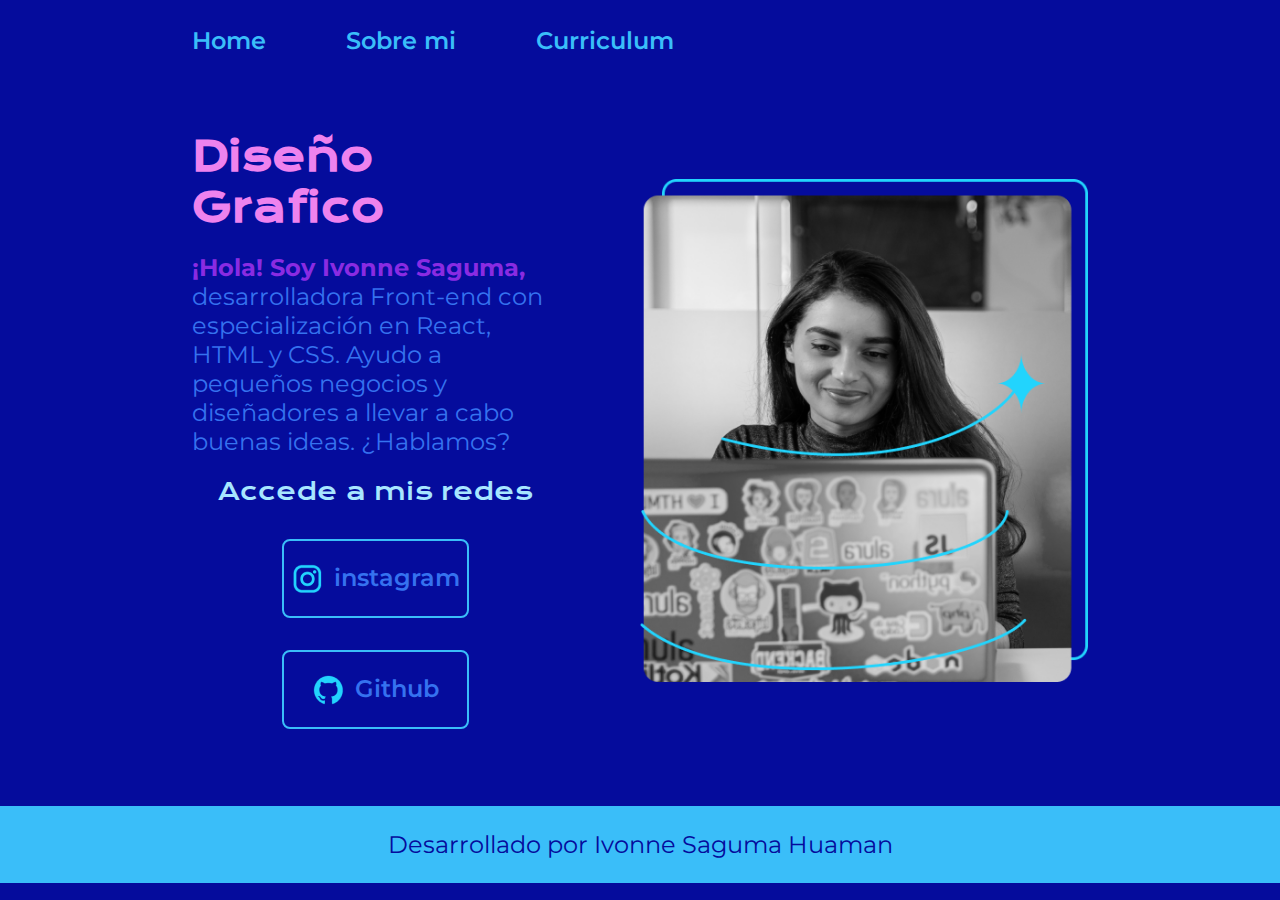
<file: index.html>
<!DOCTYPE html>
<html lang="es">
<head>
    <meta charset="UTF-8">
    <meta name="viewport" content="width=device-width, initial-scale=1.0">
    <title>Portafolio</title>
    <link rel="stylesheet" href="./styles/style.css">
</head>
<body>
    <header class="header">
        <nav class="header__menu"> 
            <a class="header__menu__link" href="index.html" >Home</a>
            <a class="header__menu__link" href="about.html">Sobre mi</a>
            <a class="header__menu__link" href="curriculum.htm">Curriculum</a>
        </nav>
    </header>
    <main class="presentacion">
        <section class="presentacion_contenido">
            <h1 class="presentacion__contenido__titulo"> <!--  comentario -->
            <strong class="titulo-blog"> Diseño Grafico </strong>
            </h1>

            <p class="presentacion__contenido__texto"><strong class="texto-destacado">¡Hola! Soy Ivonne Saguma, </strong> desarrolladora Front-end con especialización en React, HTML y CSS. 
            Ayudo a pequeños negocios y diseñadores a llevar a cabo buenas ideas. ¿Hablamos?
            </p>
                        
            <div class="presentacion__enlaces">
                <h2 class="presentacion__enlaces__subtitulo">Accede a mis redes</h2>
                <a class="presentacion__enlaces__link" href="https://www.instagram.com/">
                    <img src="./assets/instagram.png"> instagram </a>
                <a class="presentacion__enlaces__link" href="https://github.com/">
                    <img src="./assets/github.png"> Github</a>

            </div>
        </section>
                      
            <img class="presentacion__imagen" src="./assets/Imagem.png" alt="Imgen de Ana Garcia trabajando">
    </main>  
    <footer class="footer">
         <p> Desarrollado por Ivonne Saguma Huaman</p>
    </footer>
</body>
</html>
</file>
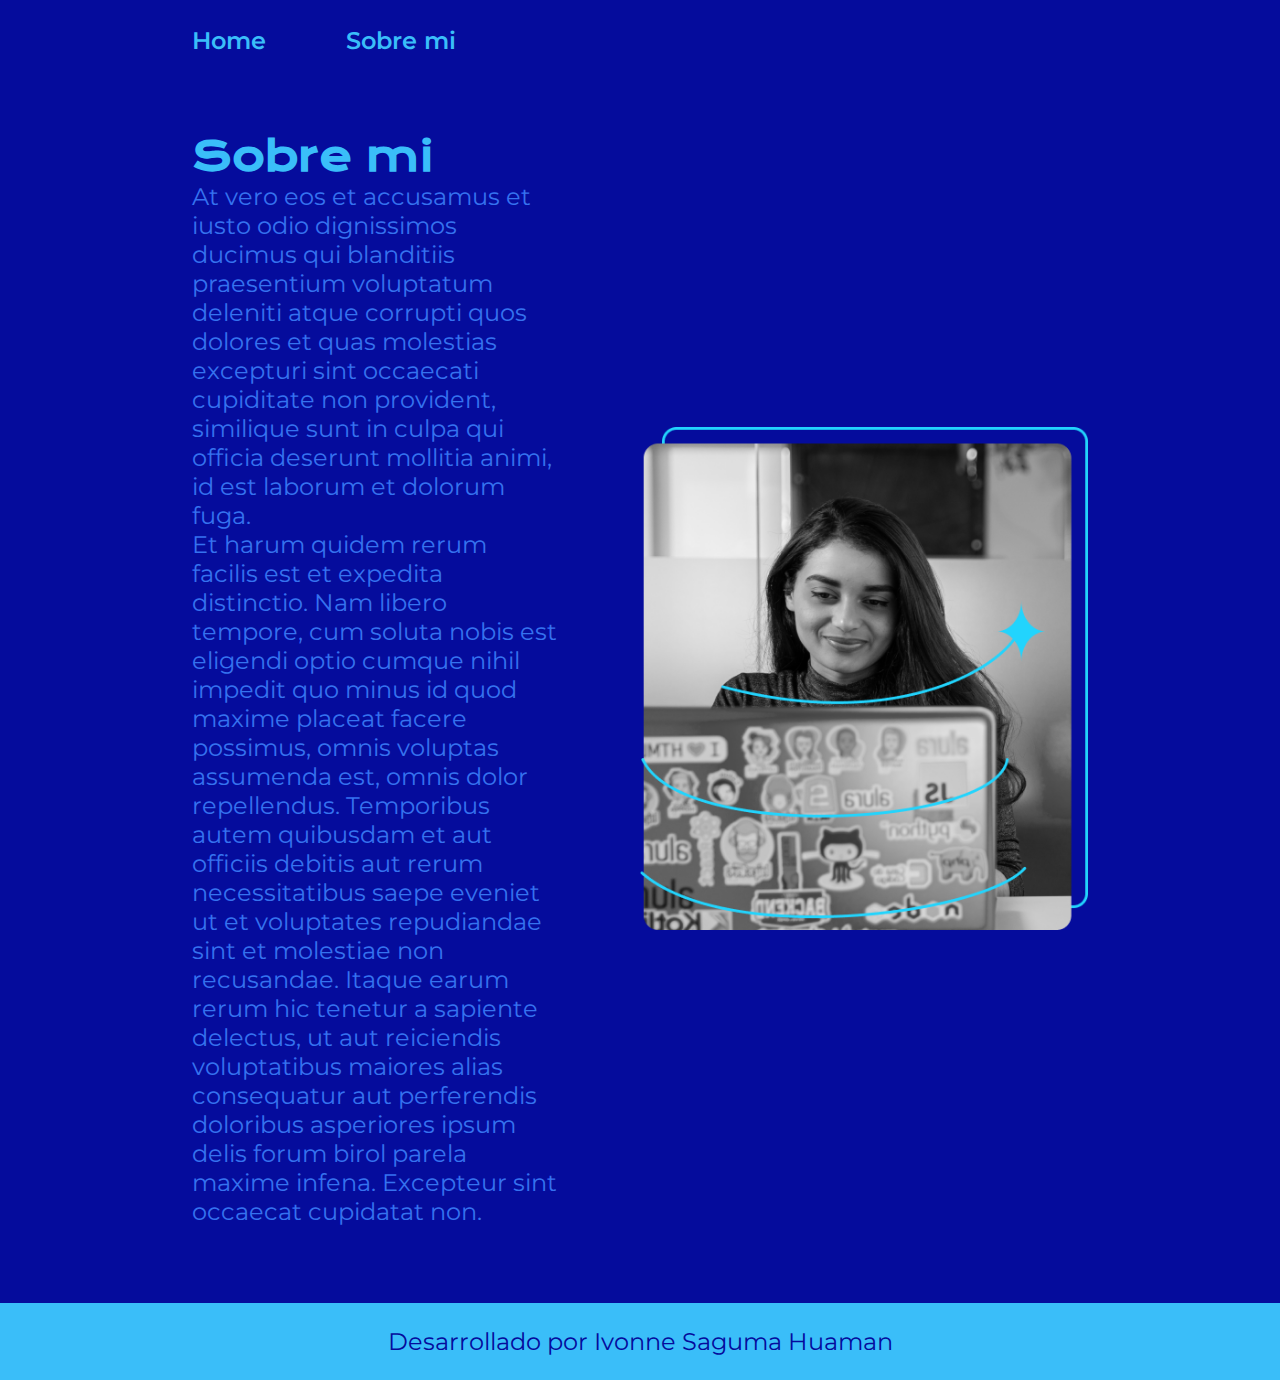
<file: about.html>
<!DOCTYPE html>
<html lang="es">
<head>
    <meta charset="UTF-8">
    <meta name="viewport" content="width=device-width, initial-scale=1.0">
    <title>Sobre mi</title>
    <link rel="stylesheet" href="./styles/style.css">
</head>
<body>
    <header class="header">
        <nav class="header__menu"> 
            <a class="header__menu__link" href="index.html" >Home</a>
            <a class="header__menu__link" href="about.html">Sobre mi</a>
        </nav>
    </header>
    <main class="presentacion">
    <section class="presentacion__contenido">
        <h1 class="presentacion__contenido__titulo">Sobre mi</h1>
        <p class="presentacion__contenido__texto">At vero eos et accusamus et iusto odio dignissimos ducimus qui blanditiis praesentium voluptatum deleniti atque corrupti 
            quos dolores et quas molestias excepturi sint occaecati cupiditate non provident, similique sunt in culpa qui officia deserunt 
            mollitia animi, id est laborum et dolorum fuga.</p>
        <p class="presentacion__contenido__texto"> Et harum quidem rerum facilis est et expedita distinctio. Nam libero tempore, cum soluta nobis est eligendi optio cumque nihil 
            impedit quo minus id quod maxime placeat facere possimus, omnis voluptas assumenda est, omnis dolor repellendus. Temporibus autem 
            quibusdam et aut officiis debitis aut rerum necessitatibus saepe eveniet ut et voluptates repudiandae sint et molestiae non recusandae.
             Itaque earum rerum hic tenetur a sapiente delectus, ut aut reiciendis voluptatibus maiores alias consequatur aut perferendis doloribus asperiores 
            ipsum delis forum birol parela maxime infena. Excepteur sint occaecat cupidatat non.</p>
    </section>
    <img class="presentacion__imagen" src="./assets/Imagem.png" alt="Imgen de Ana Garcia trabajando">
    </main>
    <footer class="footer">
        <p> Desarrollado por Ivonne Saguma Huaman</p>
    </footer>    
</body>

</html>
</file>
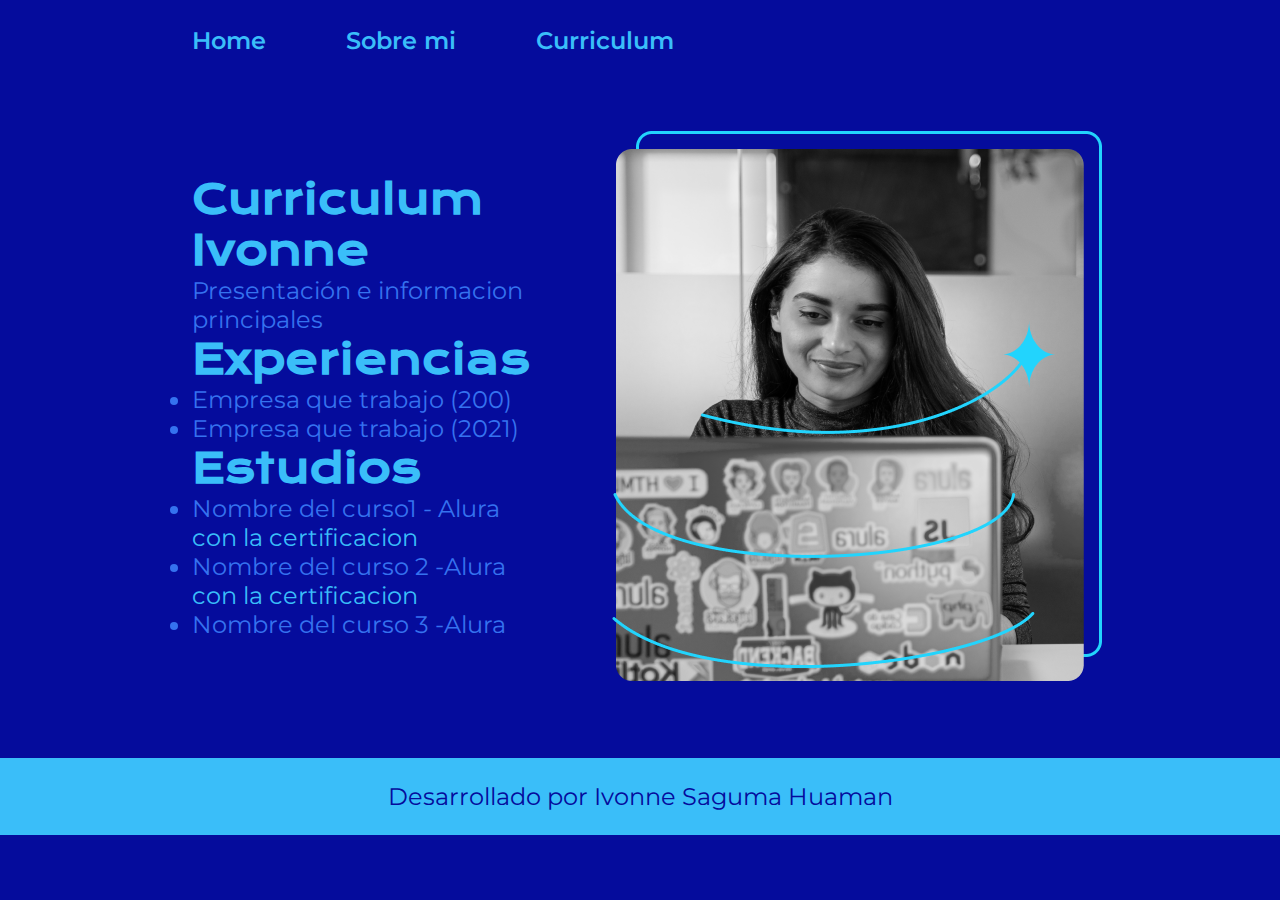
<file: curriculum.htm>
<!DOCTYPE html>
<html lang="es">
<head>
    <meta charset="UTF-8">
    <meta name="viewport" content="width=device-width, initial-scale=1.0">
    <title>Curriculum</title>
    <link rel="stylesheet" href="./styles/style.css">
</head>
<body>
    <header class="header">
        <nav class="header__menu"> 
            <a class="header__menu__link" href="index.html" >Home</a>
            <a class="header__menu__link" href="about.html">Sobre mi</a>
            <a class="header__menu__link" href="curriculum.htm">Curriculum</a>
        </nav>
    </header>
    <main class="presentacion">
        <section class="presentacion__contenido">
            <h1 class="presentacion__contenido__titulo">Curriculum Ivonne</h1>
            <p class="presentacion__contenido__texto">Presentación e informacion principales</p>
            <h2 class="presentacion__contenido__titulo"> Experiencias</h2>
                <p>
                <ul class="presentacion__contenido__texto">
                    <li>Empresa que trabajo (200)</li>
                    <li>Empresa que trabajo (2021)</li>
                </ul>
                </p>
            <h2 class="presentacion__contenido__titulo">Estudios</h2>
                <div class="presentacion__contenido__texto">
                <ul class="presentacion__contenido__texto">
                    <li>Nombre del curso1 - Alura <a href="./assets/Ivonne Emerita Saguma Huaman - Curso HTML y CSS_ ambientes de desarrollo, estructura de archivos y tags - Alura.pdf"> con la certificacion</a></li>
                    <li>Nombre del curso 2 -Alura <a href="./assets/Ivonne Emerita Saguma Huaman - Curso HTML y CSS_ Clases, Posicionamiento y Flexbox - Alura.pdf"> con la certificacion </a></li>
                    <li> Nombre del curso 3 -Alura</li>
                </ul>
                </div>
        </section>
        <img src="./assets/Imagem.png" alt="Foto de Ana García desarrolando un proyecto">
    </main>
<footer class="footer">
    <p> Desarrollado por Ivonne Saguma Huaman</p>
</footer>     
</body>
</html>
</file>
<file: styles/style.css>
@import url('https://fonts.googleapis.com/css2?family=Krona+One&family=Montserrat:ital,wght@0,100..900;1,100..900&display=swap');

:root{
    --color-primario:#050C9C;
    --color-secundario:#3572EF;
    --color-terciario:#3ABEF9;
    --color-hover:#A7E6FF;

    --fuente-monzarat: "Montserrat", sans-serif;
    --fuente-krona:"Krona One", sans-serif;
}

*{
    padding: 0;
    margin: 0;
}
body {
   background-color: var(--color-primario);
   color: var(--color-secundario);
   box-sizing: border-box;
}

.header{
    padding: 2% 0% 0% 15%;

}

.header__menu{
    display: flex;
    gap:80px;

}

.header__menu__link{
    font-family:var(--fuente-monzarat);
    font-size: 1.5rem;
    font-weight: 600;
    color: var(--color-terciario);
    text-decoration: none;

}

.texto-destacado{
    color:blueviolet;
}

.titulo-blog{
    color: violet;
}

.presentacion{
    padding: 6% 15%; /* margin:10%; */
    display: flex;
    align-items: center;
    justify-content: space-between;
    gap: 82px;
}

.presentacion_contenido{
    width: 50%;
    display: flex;
    flex-direction: column;
    gap: 20px; 

}

.presentacion__contenido__titulo{
    font-size: 2.5rem;
    font-family: var(--fuente-krona);
    color: var(--color-terciario);
}

.titulo-destaque{
    color: var(--color-terciario);
}

.presentacion__contenido__texto{
    font-size:1.5rem;
    font-family: var(--fuente-monzarat);
    color: var(--color-secundario);

}

.presentacion__contenido__texto a{
    text-decoration: none;
    color: var(--color-terciario);
}
.presentacion__enlaces{
    display: flex;
    justify-content: space-between; /* esto es un comentario */
    flex-direction: column;
    align-items: center;
    gap: 32px;
}

.presentacion__enlaces__subtitulo{
    font-family: var(--fuente-krona);
    font-size: 1.5rem;
    font-weight: 400;
    color: var(--color-hover);
    
}

.presentacion__enlaces__link{
    width: 50%;
    text-align: center;
    padding: 21.5px 0;
    border-radius:8px;
    font-family: var(--fuente-monzarat);
    font-size: 1.5rem;
    font-weight: 600;
    text-decoration: none;
    color: var(--color-secundario);
    border: 2px solid var(--color-terciario);
    display: flex;
    justify-content:center;
    gap: 10px;
}

.presentacion__enlaces__link:hover{
    background-color: var(--color-hover);
    padding: 3%
}

.presentacion__imagen{
    width: 50%;
}

.footer{
    background-color: var(--color-terciario);
    padding: 24px;
    color: var(--color-primario);
    text-align: center;
    font-family: var(--fuente-monzarat);
    font-size: 1.5rem;
    font-weight: 400;
     
}

@media (max-width:1200px){

    .header{
        padding: 10%;
    }

    .header__menu{
        justify-content: center;
    }
    .presentacion{
        flex-direction: column-reverse;
        padding: 5%;
    }

    .presentacion_contenido{
        width: auto;
    }
}
</file>
